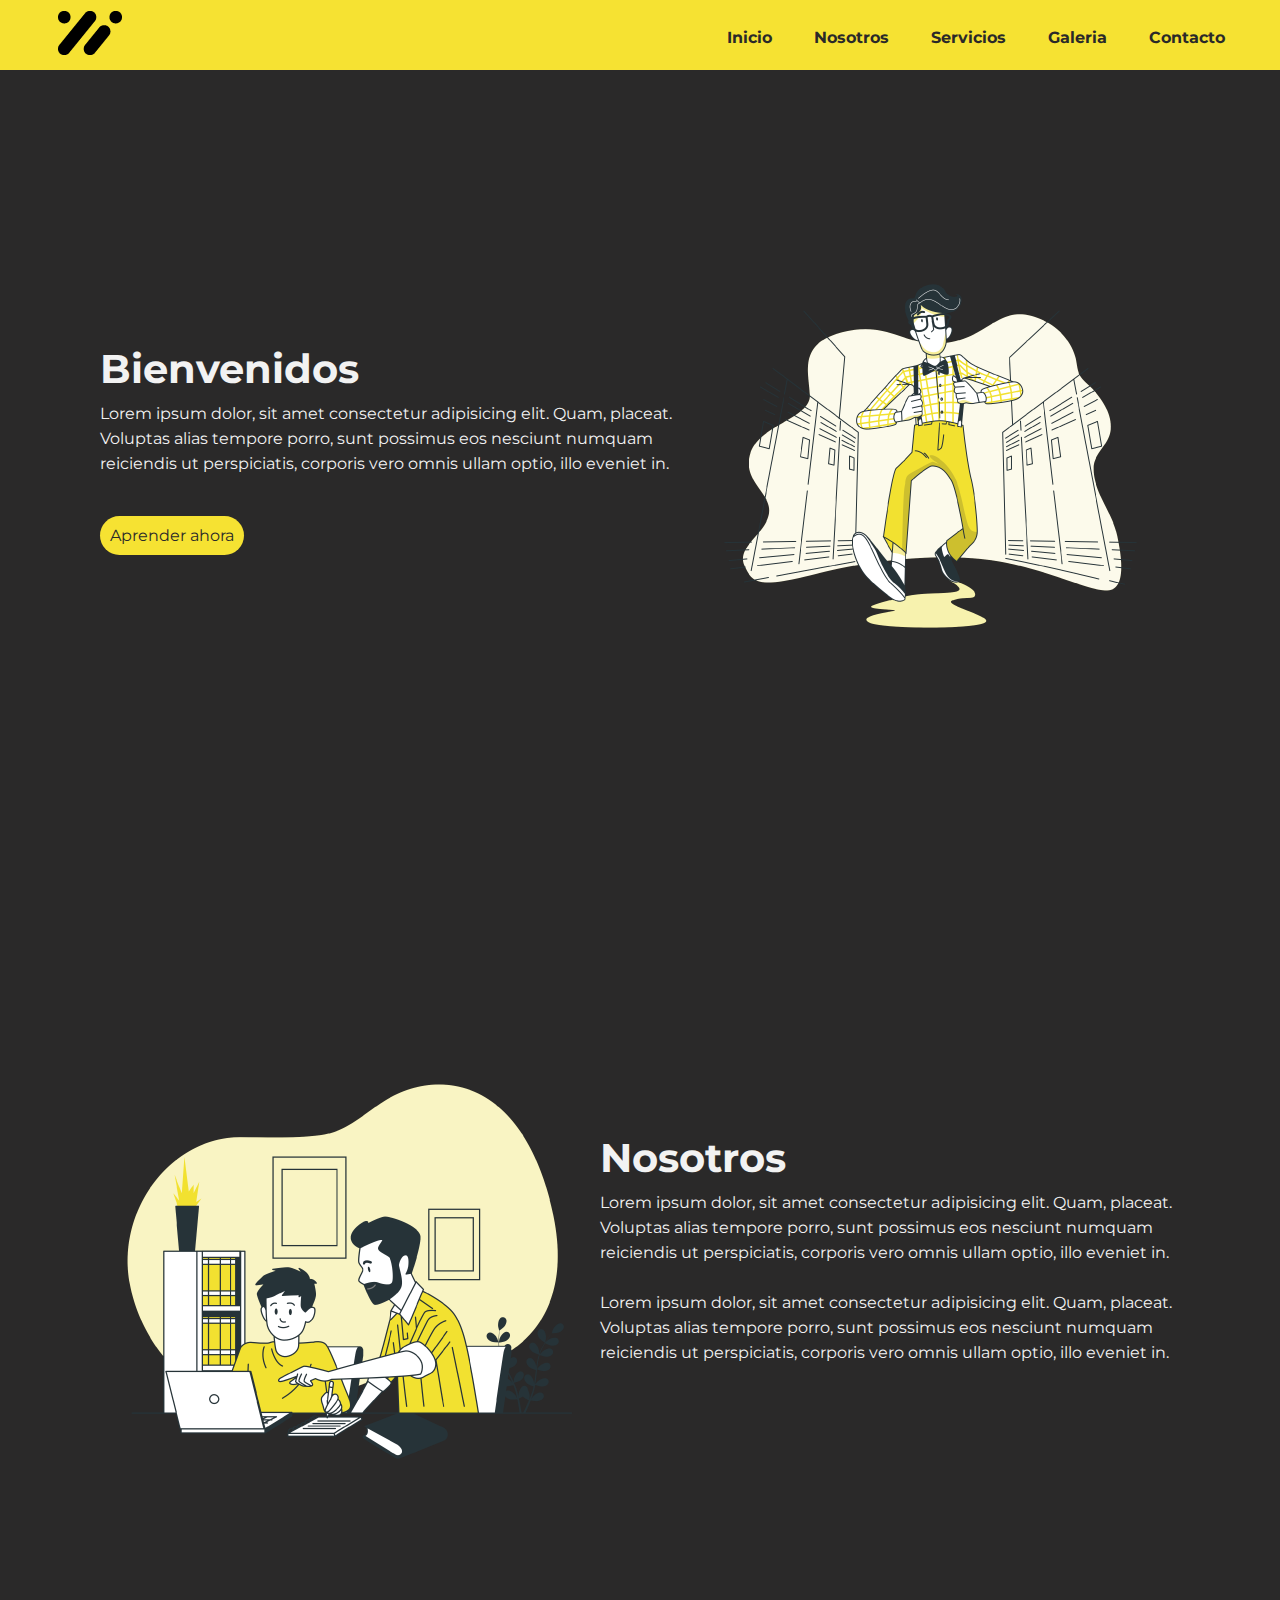
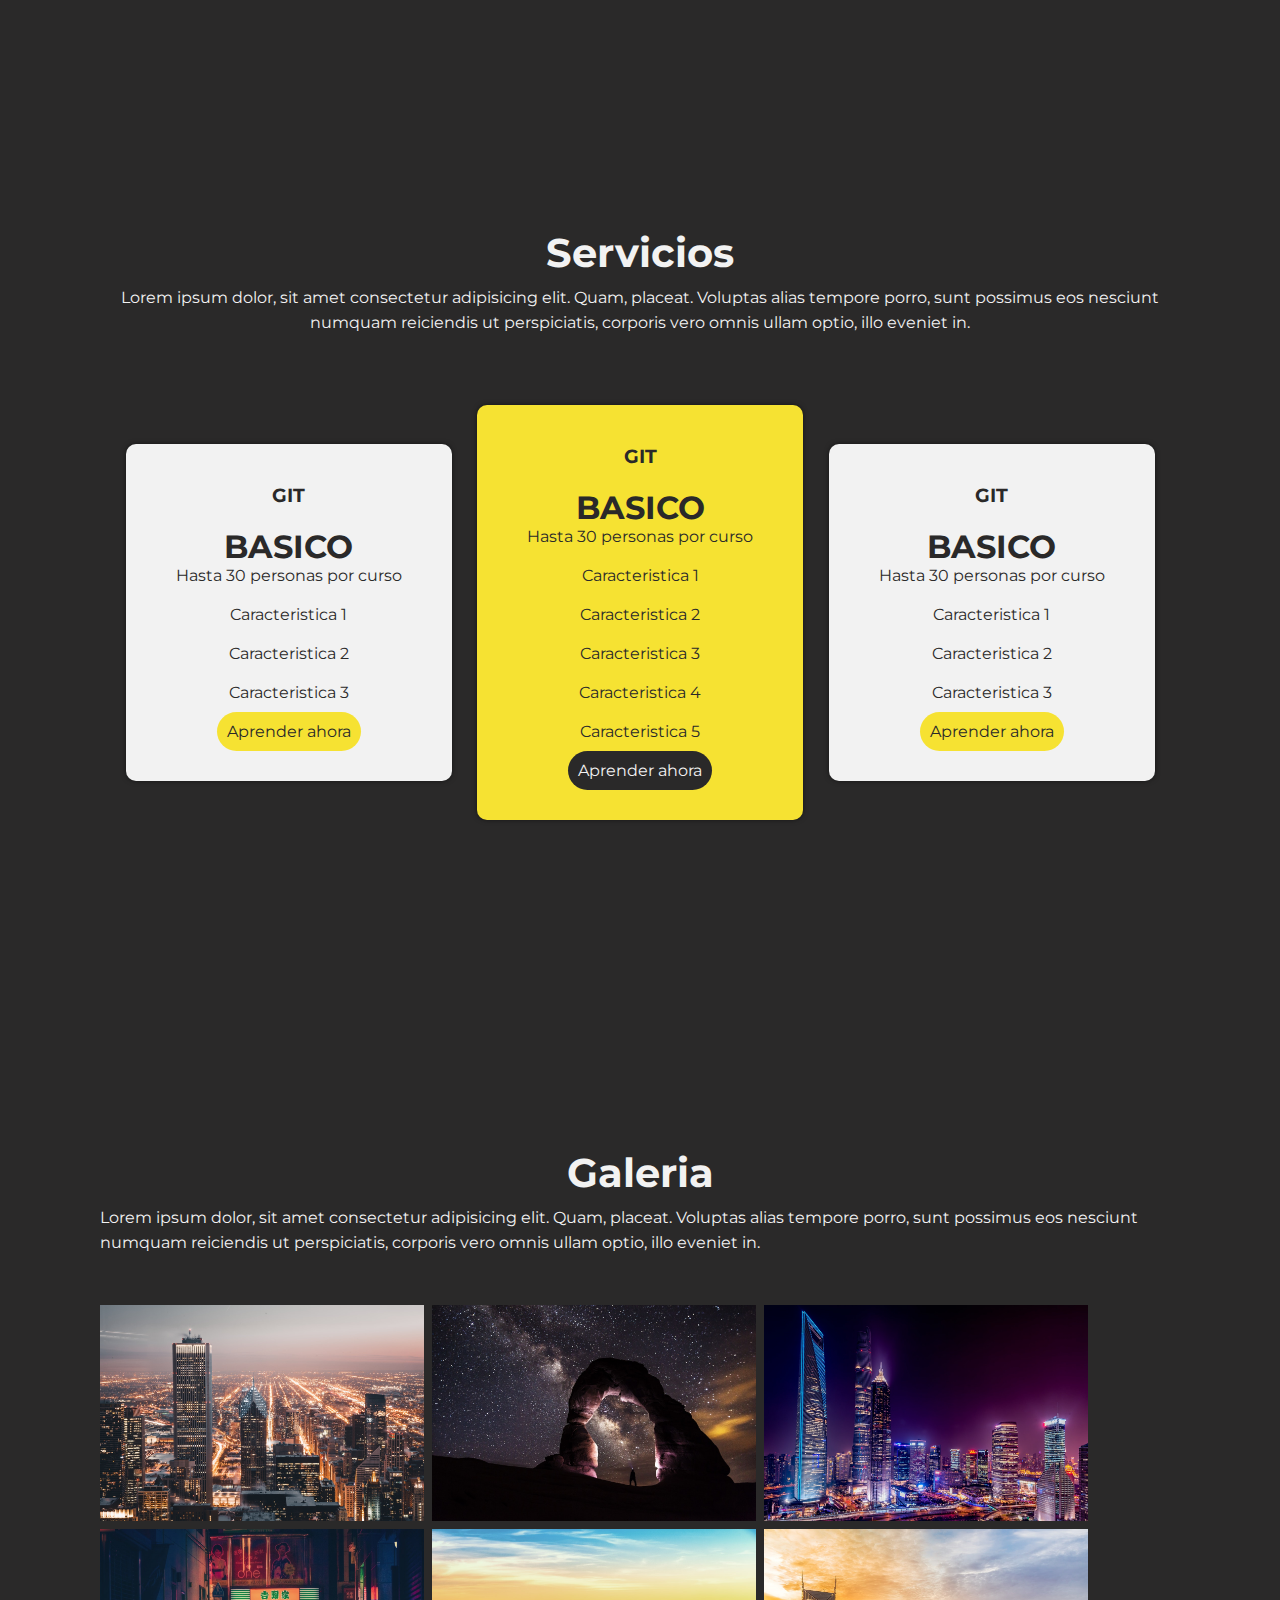
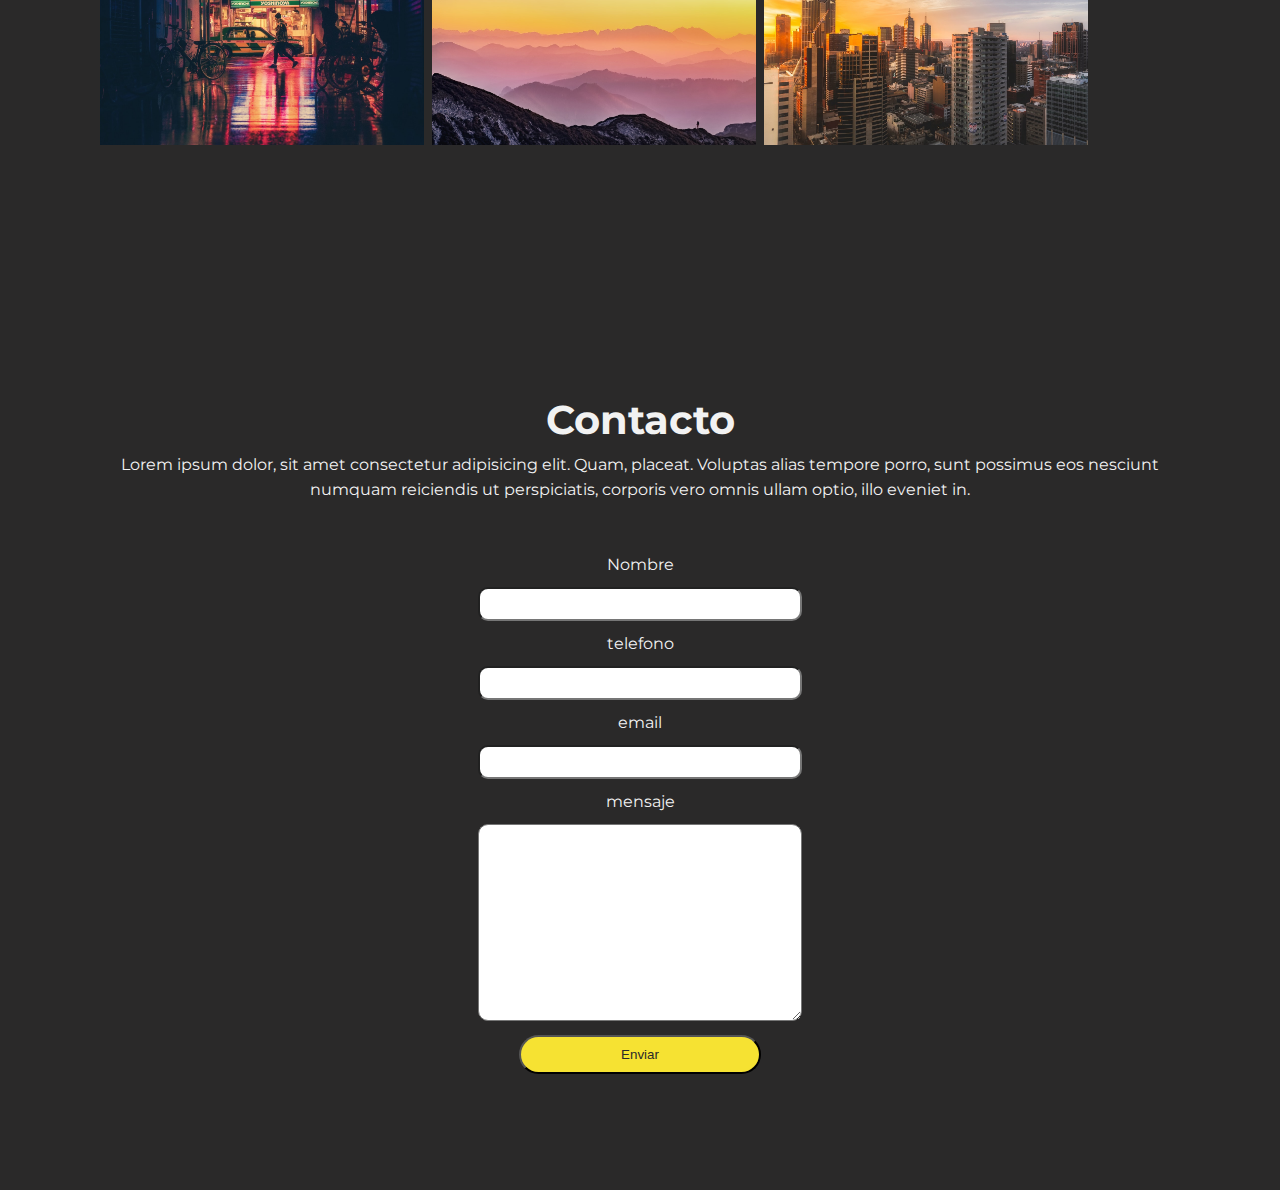
<file: index.html>
<!DOCTYPE html>
<html lang="en">
<head>
    <meta charset="UTF-8">
    <meta name="viewport" content="width=device-width, initial-scale=1.0">
    <link rel="stylesheet" href="styles.css">
    <link rel="icon" href="img/logo-blanco.png">
    <title>CURSO CSS</title>
</head>
<body>
    <header id="header">
        <div class="contenedor-nav" id="check">
    
            
            <!-- img logo -->
            <figure class="nav__figure">
                <img src="img/logo.png" alt="logo" class="logo">
            </figure>

            <!-- hamburguesa -->
            <label class="nav__toggle" for="hamburguesa"></label>

            <input type="checkbox" id="hamburguesa" class="nav__input">

            <!-- enlaces -->
            
                <ul class="nav__list">
                    <li class="nav__item">
                        <a href="#inicio" class="links">Inicio</a>
                    </li>

                    <li class="nav__item">
                        <a href="#nosotros" class="links">Nosotros</a>  
                    </li>
                    
                    <li class="nav__item">
                        <a href="#servicios" class="links">Servicios</a>
                    </li>

                    <li class="nav__item">
                    <a href="#galeria" class="links">Galeria</a>
                    </li>

                    <li class="nav__item">
                        <a href="#contacto" class="links">Contacto</a>
                    </li>
                </ul>
            
        </div>
    </header>
    <div id="sections">

        <section id="inicio">
            <div class="contenedor cont-inicio">
                <div class="parrafo parrafo-inicio">
                    <h1 class="titulo">Bienvenidos</h1>
                    <p class="textos">Lorem ipsum dolor, sit amet consectetur adipisicing elit. Quam, placeat. Voluptas alias tempore porro, sunt possimus eos nesciunt numquam reiciendis ut perspiciatis, corporis vero omnis ullam optio, illo eveniet in.</p>
                    <a class="button button-inicio" href="#">Aprender ahora</a>
                </div>
                
                <img src="img/nerd.png" alt="Inicio" class="img1">
            </div>
        </section>

        <section id="nosotros">
            <div class="contenedor vh-100 cont-nosotros" >
                <img class="texto img2" src="img/about.png" alt="about">
                <div class="parrafo par-nostros">
                    <h1 class="titulo">Nosotros</h1>
                    <p class="textos">Lorem ipsum dolor, sit amet consectetur adipisicing elit. Quam, placeat. Voluptas alias tempore porro, sunt possimus eos nesciunt numquam reiciendis ut perspiciatis, corporis vero omnis ullam optio, illo eveniet in.
                        <br><br>
                        Lorem ipsum dolor, sit amet consectetur adipisicing elit. Quam, placeat. Voluptas alias tempore porro, sunt possimus eos nesciunt numquam reiciendis ut perspiciatis, corporis vero omnis ullam optio, illo eveniet in.
                    </p>
                </div>
            </div>
        </section>

        <section id="servicios">
            <div class="contenedor vh-100 cont-servicios">
                <div class="parrafo">
                    <h2 class="titulo">Servicios</h2>
                    <p class="textos">Lorem ipsum dolor, sit amet consectetur adipisicing elit. Quam, placeat. Voluptas alias tempore porro, sunt possimus eos nesciunt numquam reiciendis ut perspiciatis, corporis vero omnis ullam optio, illo eveniet in.</p>
                    <div class="cards">
                        <div class="card__item">
                            <h3 class="card__plan">GIT</h3>
                            <h3 class="card__precio">BASICO</h3>
                            <P class="card__caracteristica" >Hasta 30 personas por curso</P>
                            <P class="card__caracteristica">Caracteristica 1</P>
                            <P class="card__caracteristica">Caracteristica 2</P>
                            <P class="card__caracteristica">Caracteristica 3</P>
                            <a class="button espacio button--serv" href="#">Aprender ahora</a>
                        </div>
                        <div class="card__item card__item--activo">
                            <h3 class="card__plan">GIT</h3>
                        <h3 class="card__precio">BASICO</h3>
                        <P class="card__caracteristica" >Hasta 30 personas por curso</P>
                        <P class="card__caracteristica">Caracteristica 1</P>
                        <P class="card__caracteristica">Caracteristica 2</P>
                        <P class="card__caracteristica">Caracteristica 3</P>
                        <P class="card__caracteristica">Caracteristica 4</P>
                        <P class="card__caracteristica">Caracteristica 5</P>
                        <a class="button button--negro" href="#">Aprender ahora</a>
                        <P></P>
                    </div>

                    <div class="card__item ">
                        <h3 class="card__plan">GIT</h3>
                        <h3 class="card__precio">BASICO</h3>
                        <P class="card__caracteristica" >Hasta 30 personas por curso</P>
                        <P class="card__caracteristica">Caracteristica 1</P>
                        <P class="card__caracteristica">Caracteristica 2</P>
                        <P class="card__caracteristica">Caracteristica 3</P>
                        <a class="button button--serv" href="#">Aprender ahora</a>
                        <P></P>
                    </div>
                </div>
            </div>
        </section>
        
        <section id="galeria">
            <div class="contenedor vh-100 cont-galeria">
                <div class="parrafo">
                    <h1 class="titulo center">Galeria</h1>
                    <p class="textos">Lorem ipsum dolor, sit amet consectetur adipisicing elit. Quam, placeat. Voluptas alias tempore porro, sunt possimus eos nesciunt numquam reiciendis ut perspiciatis, corporis vero omnis ullam optio, illo eveniet in.</p>
                </div>

                <div class="galeria">
                    <img src="img/uno.jpg" class="img" alt="img1">
                    <img src="img/dos.jpg" class="img" alt="img2">
                    <img src="img/tres.jpg" class="img" alt="img3">
                    <img src="img/cuatro.jpg" class="img" alt="img4">
                    <img src="img/cinco.jpg" class="img" alt="img5">
                    <img src="img/seis.jpg" class="img" alt="img6">

                </div>
            </div>
        </section>

        <section id="contacto">
            <div class="contenedor vh-100 cont-contacto">
                <div class="parrafo">
                    <h1 class="titulo center">Contacto</h1>
                    <p class="textos">Lorem ipsum dolor, sit amet consectetur adipisicing elit. Quam, placeat. Voluptas alias tempore porro, sunt possimus eos nesciunt numquam reiciendis ut perspiciatis, corporis vero omnis ullam optio, illo eveniet in.</p>
                </div>
                <form class="form">
                    <div class="form-group">
                        <label for="Nombre" class="textos" >Nombre</label>
                        <input class="input" id="Nombre" type="text">
                    </div> 
                    <div class="form-group">
                        <label for="telefono" class="textos">telefono</label>
                        <input class="input" type="text" id="telefono">
                    </div>
                    <div class="form-group">
                        <label for="email" class="textos">email</label>
                        <input class="input" type="email" id="email">
                    </div>
                    <div class="form-group">
                        <label for="mensaje" class="textos">mensaje</label>
                        <textarea class="input" name="mensaje" id="mensaje" cols="12" rows="12"></textarea>
                    </div>
                    <button type="button" class="button button-form">Enviar</button>
                </form>
    
            </div>
        </section>
    </div>
    <script src="js/app.js"> </script>
</body>
</html>
</file>
<file: styles.css>
@import url('https://fonts.googleapis.com/css2?family=Cinzel+Decorative:wght@400;700;900&family=Fredericka+the+Great&family=Montserrat:ital,wght@0,100..900;1,100..900&family=Nunito:ital,wght@0,200..1000;1,200..1000&display=swap');
@import url(../estilos/settings.css);
@import url(../estilos/ayudas.css);
@import url(../estilos/header.css);
@import url(../estilos/inicio.css);
@import url(../estilos/servicios.css);
@import url(../estilos/galeria.css);
@import url(../estilos/contacto.css);
@import url(../estilos/media_query.css);
</file>
